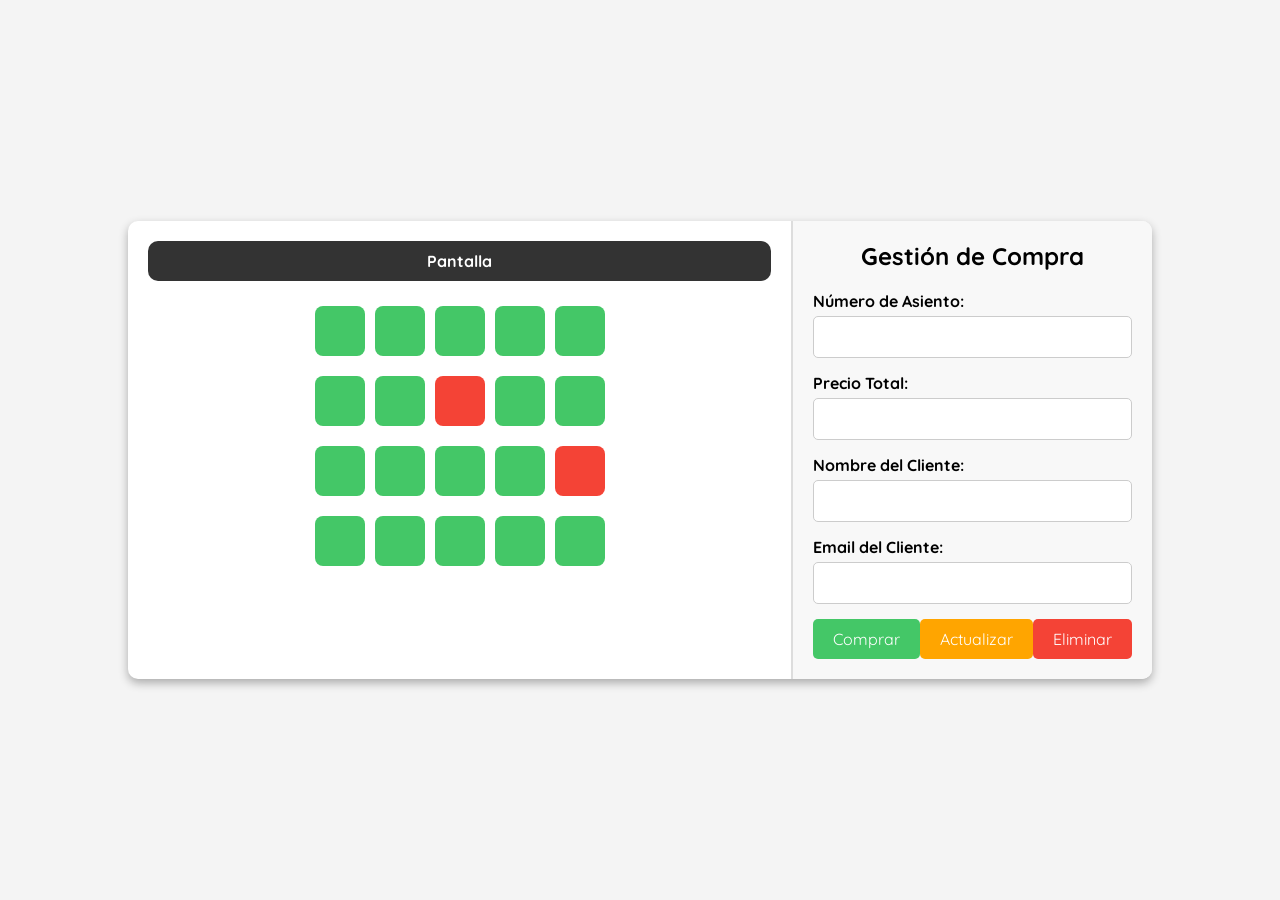
<file: html/cine.html>
<!DOCTYPE html>
<html lang="es">
<head>
    <meta charset="UTF-8">
    <meta name="viewport" content="width=device-width, initial-scale=1.0">
    <meta http-equiv="X-UA-Compatible" content="ie=edge">
    <title>Selección de Asientos y Compra</title>
    <link rel="stylesheet" href="../../ProjectoCine/css/styles.css">
</head>
<body>
    <div class="container">
        <div class="seats-section">
            <div class="screen">Pantalla</div>
            <div class="seats-container">
                <div class="row">
                    <div class="seat available" data-seat="1"></div>
                    <div class="seat available" data-seat="2"></div>
                    <div class="seat available" data-seat="3"></div>
                    <div class="seat available" data-seat="4"></div>
                    <div class="seat available" data-seat="5"></div>
                </div>
                <div class="row">
                    <div class="seat available" data-seat="6"></div>
                    <div class="seat available" data-seat="7"></div>
                    <div class="seat occupied" data-seat="8"></div>
                    <div class="seat available" data-seat="9"></div>
                    <div class="seat available" data-seat="10"></div>
                </div>
                <div class="row">
                    <div class="seat available" data-seat="11"></div>
                    <div class="seat available" data-seat="12"></div>
                    <div class="seat available" data-seat="13"></div>
                    <div class="seat available" data-seat="14"></div>
                    <div class="seat occupied" data-seat="15"></div>
                </div>
                <div class="row">
                    <div class="seat available" data-seat="16"></div>
                    <div class="seat available" data-seat="17"></div>
                    <div class="seat available" data-seat="18"></div>
                    <div class="seat available" data-seat="19"></div>
                    <div class="seat available" data-seat="20"></div>
                </div>
            </div>
        </div>
        <div class="crud-section">
            <h2>Gestión de Compra</h2>
            <form id="compra-form" method="POST">
                <label for="seat-number">Número de Asiento:</label>
                <input type="text" id="seat-number" name="seat-number" readonly>
                
                <label for="total-price">Precio Total:</label>
                <input type="text" id="total-price" name="total-price" readonly>

                <label for="customer-name">Nombre del Cliente:</label>
                <input type="text" id="customer-name" name="customer-name" required>
                
                <label for="customer-email">Email del Cliente:</label>
                <input type="email" id="customer-email" name="customer-email" required>

                <div class="button-group">
                    <button type="submit">Comprar</button>
                    <button type="button">Actualizar</button>
                    <button type="button">Eliminar</button>
                </div>
            </form>
        </div>
    </div>

    <script src="../../ProjectoCine/js/cine.js"></script>
</body>
</html>
</file>
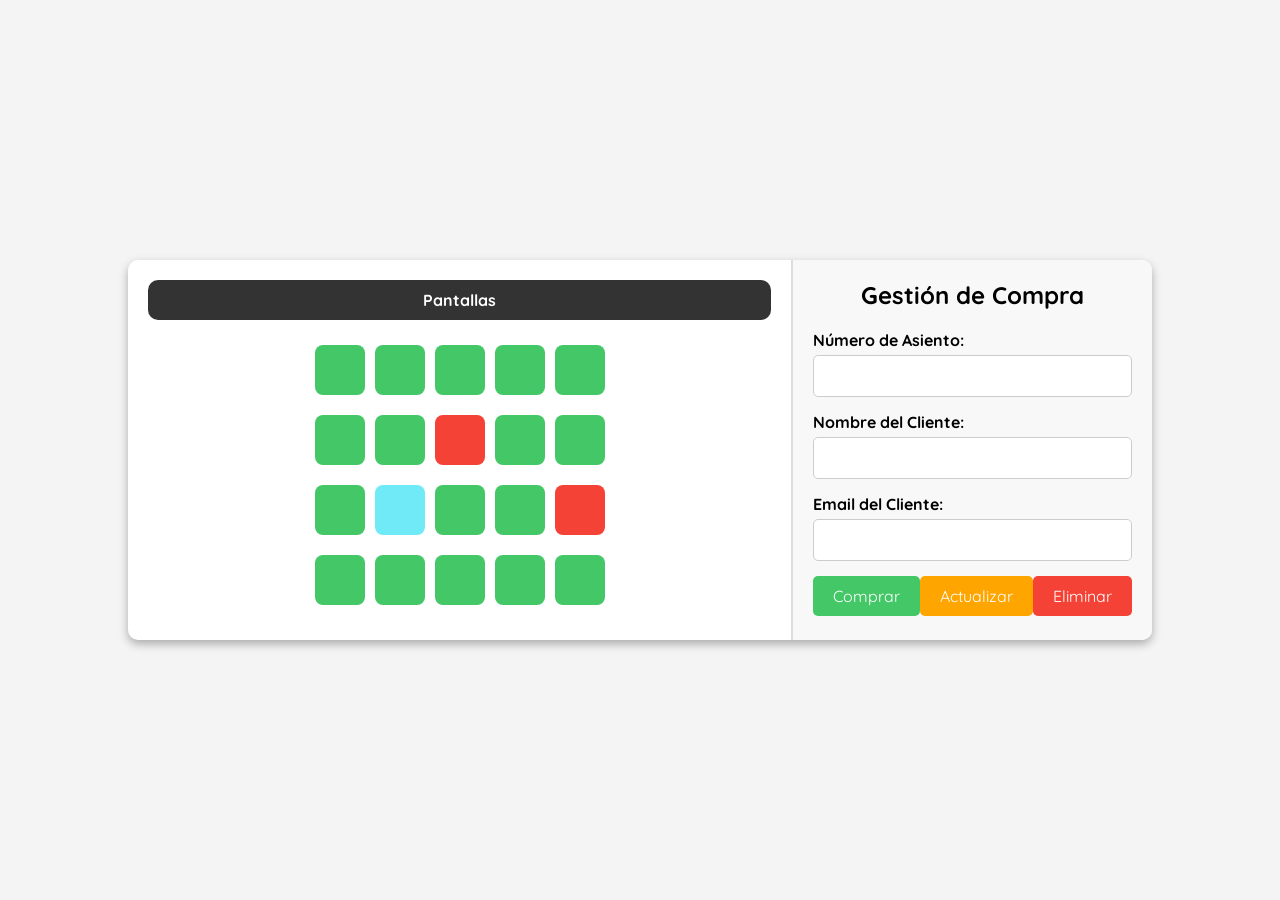
<file: ProjectoCine/html/cine.html>
<!DOCTYPE html>
<html lang="es">
<head>
    <meta charset="UTF-8">
    <meta name="viewport" content="width=device-width, initial-scale=1.0">
    <title>Selección de Asientos y Compra</title>
    <link rel="stylesheet" href="/css/styles.css">
</head>
<body>
    <div class="container">
        <div class="seats-section">
            <div class="screen">Pantallas</div>
            <div class="seats-container">
                <div class="row">
                    <div class="seat available"></div>
                    <div class="seat available"></div>
                    <div class="seat available"></div>
                    <div class="seat available"></div>
                    <div class="seat available"></div>
                </div>
                <div class="row">
                    <div class="seat available"></div>
                    <div class="seat available"></div>
                    <div class="seat occupied"></div>
                    <div class="seat available"></div>
                    <div class="seat available"></div>
                </div>
                <div class="row">
                    <div class="seat available"></div>
                    <div class="seat selected"></div>
                    <div class="seat available"></div>
                    <div class="seat available"></div>
                    <div class="seat occupied"></div>
                </div>
                <div class="row">
                    <div class="seat available"></div>
                    <div class="seat available"></div>
                    <div class="seat available"></div>
                    <div class="seat available"></div>
                    <div class="seat available"></div>
                </div>
            </div>
        </div>
        <div class="crud-section">
            <h2>Gestión de Compra</h2>
            <form>
                <label for="seat-number">Número de Asiento:</label>
                <input type="text" id="seat-number" name="seat-number" required>
                
                <label for="customer-name">Nombre del Cliente:</label>
                <input type="text" id="customer-name" name="customer-name" required>
                
                <label for="customer-email">Email del Cliente:</label>
                <input type="email" id="customer-email" name="customer-email" required>

                <div class="button-group">
                    <button type="submit">Comprar</button>
                    <button type="button">Actualizar</button>
                    <button type="button">Eliminar</button>
                </div>
            </form>
        </div>
    </div>
</body>
</html>
</file>
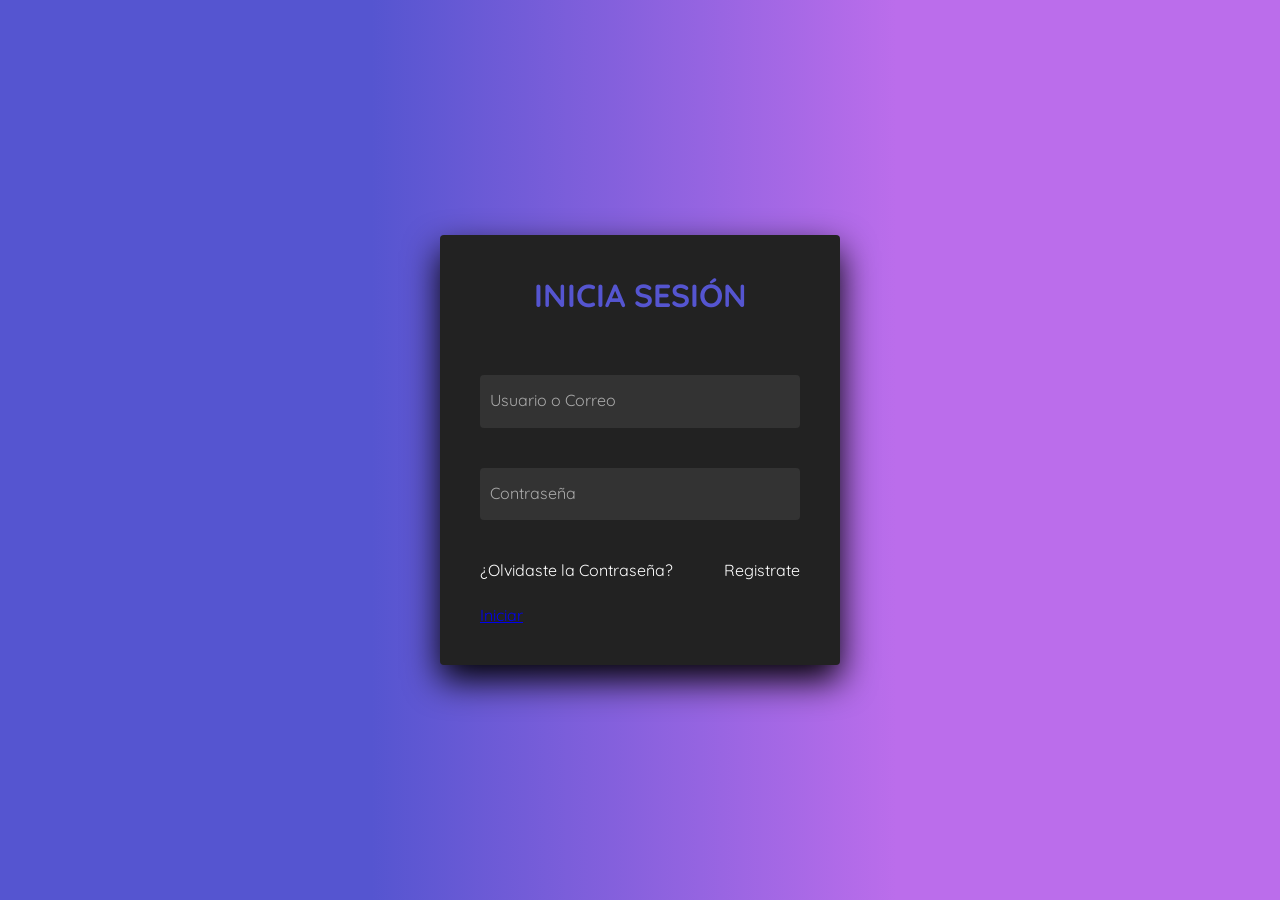
<file: ProjectoCine/html/hola.html>
<!DOCTYPE html>
<html lang="en">
<head>
    <meta charset="UTF-8">
    <meta name="viewport" content="width=device-width, initial-scale=1.0">
    <title>LoginCine</title>
    <link rel="stylesheet" href="/css/styles.css">
</head>
<body>
    <section>
        <!-- Aquí van las etiquetas span (puedes omitirlas si son solo para decoración) -->
        <div class="signin">
            <div class="content">
                <h2>Inicia Sesión</h2>
                <div class="form">
                    <div class="inputBox">
                        <input type="text" required>
                        <i>Usuario o Correo</i>
                    </div>
                    <div class="inputBox">
                        <input type="password" required>
                        <i>Contraseña</i>
                    </div>
                    <div class="links">
                        <a href="#">¿Olvidaste la Contraseña?</a>
                        <a href="#">Registrate</a>
                    </div>
                    <div class="inputBox">
                        <!-- En lugar de un botón submit, usa un enlace con apariencia de botón -->
                        <a href="index.html" class="button">Iniciar</a>
                    </div>
                </div>
            </div>
        </div>
    </section>
</body>
</html>
</file>
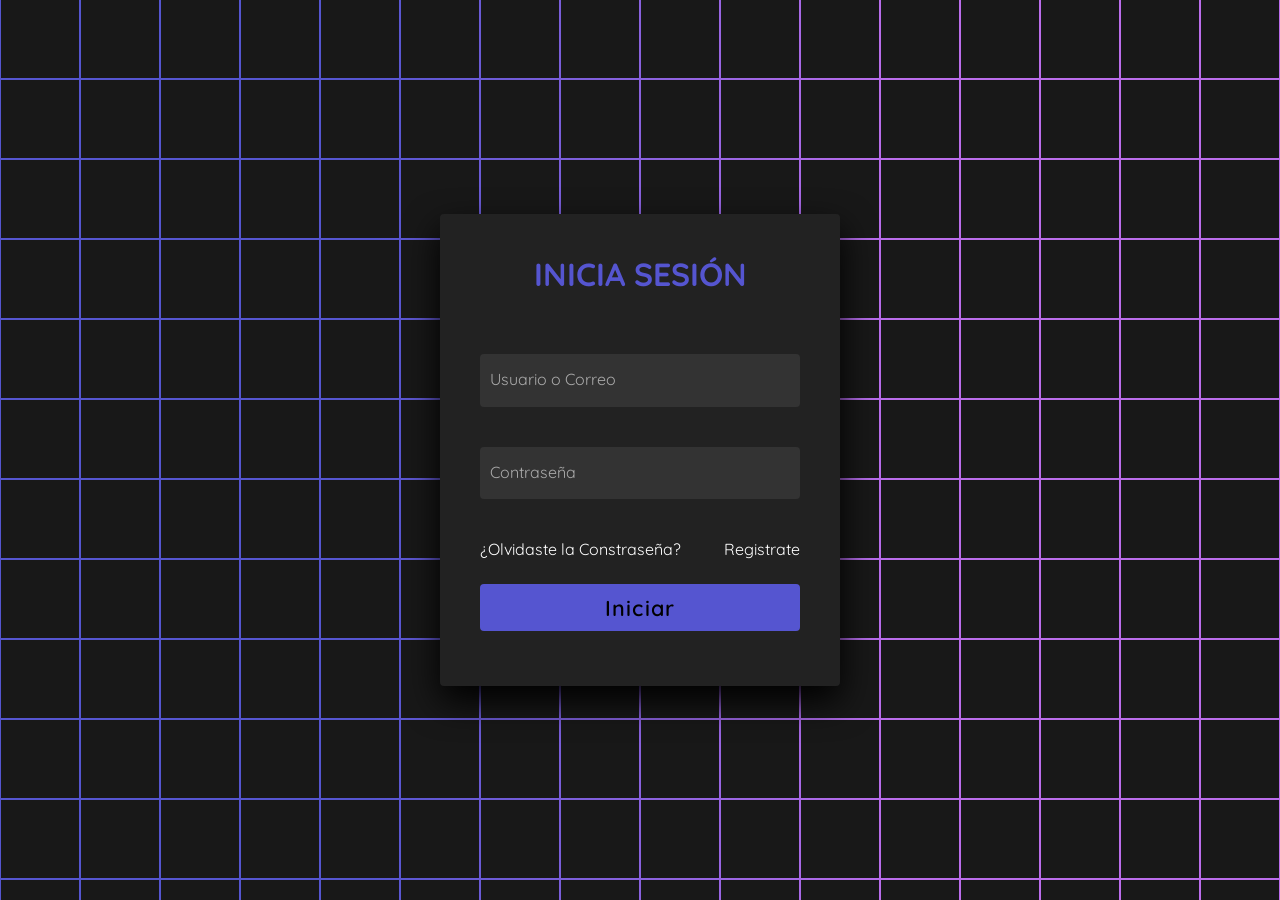
<file: ProjectoCine/html/login.html>
<!DOCTYPE html>
<html lang="en">
<head>
    <meta charset="UTF-8">
    <meta name="viewport" content="width=device-width, initial-scale=1.0">
    <title>LoginCine</title>
    <link rel="stylesheet" href="/css/styles.css">
</head>
<body>
    <section>
        <span></span>
        <span></span>
        <span></span>
        <span></span>
        <span></span>
        <span></span>
        <span></span>
        <span></span>
        <span></span>
        <span></span>
        <span></span>
        <span></span>
        <span></span>
        <span></span>
        <span></span>
        <span></span>
        <span></span>
        <span></span>
        <span></span>
        <span></span>
        <span></span>
        <span></span>
        <span></span>
        <span></span>
        <span></span>
        <span></span>
        <span></span>
        <span></span>
        <span></span>
        <span></span>
        <span></span>
        <span></span>
        <span></span>
        <span></span>
        <span></span>
        <span></span>
        <span></span>
        <span></span>
        <span></span>
        <span></span>
        <span></span>
        <span></span>
        <span></span>
        <span></span>
        <span></span>
        <span></span>
        <span></span>
        <span></span>
        <span></span>
        <span></span>
        <span></span>
        <span></span>
        <span></span>
        <span></span>
        <span></span>
        <span></span>
        <span></span>
        <span></span>
        <span></span>
        <span></span>
        <span></span>
        <span></span>
        <span></span>
        <span></span>
        <span></span>
        <span></span>
        <span></span>
        <span></span>
        <span></span>
        <span></span>
        <span></span>
        <span></span>
        <span></span>
        <span></span>
        <span></span>
        <span></span>
        <span></span>
        <span></span>
        <span></span>
        <span></span>
        <span></span>
        <span></span>
        <span></span>
        <span></span>
        <span></span>
        <span></span>
        <span></span>
        <span></span>
        <span></span>
        <span></span>
        <span></span>
        <span></span>
        <span></span>
        <span></span>
        <span></span>
        <span></span>
        <span></span>
        <span></span>
        <span></span>
        <span></span>
        <span></span>
        <span></span>
        <span></span>
        <span></span>
        <span></span>
        <span></span>
        <span></span>
        <span></span>
        <span></span>
        <span></span>
        <span></span>
        <span></span>
        <span></span>
        <span></span>
        <span></span>
        <span></span>
        <span></span>
        <span></span>
        <span></span>
        <span></span>
        <span></span>
        <span></span>
        <span></span>
        <span></span>
        <span></span>
        <span></span>
        <span></span>
        <span></span>
        <span></span>
        <span></span>
        <span></span>
        <span></span>
        <span></span>
        <span></span>
        <span></span>
        <span></span>
        <span></span>
        <span></span>
        <span></span>
        <span></span>
        <span></span>
        <span></span>
        <span></span>
        <span></span>
        <span></span>
        <span></span>
        <span></span>
        <span></span>
        <span></span>
        <span></span>
        <span></span>
        <span></span>
        <span></span>
        <span></span>
        <span></span>
        <span></span>
        <span></span>
        <span></span>
        <span></span>
        <span></span>
        <span></span>
        <span></span>
        <span></span>
        <span></span>
        <span></span>
        <span></span>
        <span></span>
        <span></span>
        <span></span>
        <span></span>
        <span></span>
        <span></span>
        <span></span>
        <span></span>
        <span></span>
        <span></span>
        <span></span>
        <span></span>
        <span></span>
        <span></span>
        <span></span>
        <span></span>
        <span></span>
        <span></span>
        <span></span>
        <span></span>
        <span></span>
        <span></span>
        <span></span>
        <span></span>
        <span></span>
        <span></span>
        <span></span>
        <span></span>
        <span></span>
        <span></span>
        <span></span>
        <span></span>
        <span></span>
        <span></span>
        <span></span>
        <span></span>
        <span></span>
        <span></span>
        <span></span>
        <span></span>
        <span></span>
        <span></span>
        <span></span>
        <span></span>
        <span></span>
        <span></span>
        <span></span>
        <span></span>
        <span></span>
        <span></span>
        <span></span>
        <span></span>
        <span></span>
        <span></span>
        <span></span>
        <span></span>
        <span></span>
        <span></span>
        <span></span>
        <span></span>
        <span></span>
        <span></span>
        <span></span>
        <span></span>
        <span></span>
        <span></span>
        <span></span>
        <span></span>
        <span></span>
        <span></span>
        <span></span>
        <span></span>
        <span></span>
        <span></span>
        <span></span>
        <span></span>
        <span></span>
        <span></span>
        <span></span>
        <span></span>
        <span></span>
        <span></span>
        <span></span>
        <span></span>
        <span></span>
        <span></span>
        <span></span>
        <span></span>
        <span></span>
        <span></span>
        <span></span>
        <span></span>
        <span></span>
        <span></span>
        <div class="signin">
            <div class="content">
                <h2>Inicia Sesión</h2>
                <div class="form">
                    <div class="inputBox">
                        <input type="text" required>
                        <i>Usuario o Correo</i>
                    </div>
                    <div class="inputBox">
                        <input type="password" required>
                        <i>Contraseña</i>
                    </div>
                    <div class="links">
                        <a href="#">¿Olvidaste la Constraseña?</a>
                        <a href="#">Registrate</a>
                    </div>
                    <div class="inputBox">
                        <input type="submit" value="Iniciar" >
                    </div>
                </div>
            </div>
        </div>
    </section>
    
</body>
</html>
</file>
<file: ProjectoCine/css/styles.css>
@import url('https://fonts.googleapis.com/css2?family=Quicksand:wght@300..700&display=swap');


*{
    margin: 0;
    padding: 0;
    box-sizing: border-box;
    font-family: "Quicksand", sans-serif;
}

body{
    display: flex;
    justify-content: center;
    align-items: center;
    min-height: 100vh;
    background: #000;
}

section{
    position: absolute;
    width: 100vw;
    height: 100vh;
    display: flex;
    justify-content: center;
    align-items: center;
    gap: 2px;
    flex-wrap: wrap;
    overflow: hidden;
}

section::before{
    content: '';
    position: absolute;
    width: 100%;
    height: 100%;
    background: linear-gradient(90deg, rgba(85,85,208,1)29%, rgba(187,109,235,1)70%);
    animation: animate 5s linear infinite;
}

@keyframes animate{
    0%{
        transform: translateY(-100%);
    }
    100%{
        transform: translateY(100%);
    }
}

section span{
    position: relative;
    display: block;
    width: calc(6.25vw - 2px);
    height: calc(6.25vw - 2px);
    background: #181818;
    z-index: 2;
    transition: 1.5s;
}

section span:hover{
    background: #BB6DEB;
    transition: 0s;
}

section .signin{
    position: absolute;
    width: 400px;
    background: #222;
    z-index: 1000;
    justify-content: center;
    align-items: center;
    padding: 40px;
    border-radius: 4px;
    box-shadow: 0 15px 35px rgba(0,0,0,9);
}

section .signin .content{
    position: relative;
    width: 100%;
    display: flex;
    justify-content: center;
    align-items: center;
    flex-direction: column;
    gap: 40px;
}

section .signin .content h2{
font-size: 2em;
color: #5555D0;
text-transform: uppercase;
}

section .signin .content .form{
    width: 100%;
    display: flex;
    flex-direction: column;
    gap: 25px;
}

section .signin .content .form .inputBox{
    position: relative;
    width: 100%;
}

section .signin .content .form .inputBox input{
    position: relative;
    width: 100%;
    background: #333;
    border: none;
    padding: 25px 10px 7.5px;
    border-radius: 4px;
    color: #FFF;
    font-weight: 500;
    font-size: 1em;
}

section .signin .content .form .inputBox i {
    position: absolute;
    left: 0;
    padding:  15px 10px;
    font-style: normal;
    color: #aaa;
    transition: 0.5s;
    pointer-events: none;
}

.signin .content .form .inputBox input:focus ~ i,
.signin .content .form .inputBox input:valid ~ i{
    transform: translateY(-7.5px);
    color: #FFF;
}
.signin .content .form .links{
    position: relative;
    width: 100%;
    display: flex;
    justify-content: space-between;
}
.signin .content .form .links a{
    color: #FFF;
    text-decoration: none;
}

.signin .content .form .inputBox input[type="submit"]{
    padding: 10px;
    background: #5555D0;
    color: #000;
    font-weight: 600;
    font-size: 1.35em;
    letter-spacing: 0.05em;
    cursor: pointer;
}


.signin .content .form .inputBox input[type="submit"]:hover{
    background: #BB6DEB;
}

input[type="submit"]:active{
    opacity: 0.6;
}

@media(max-width: 900px){
    section span{
        width: calc(10vw - 2px);
        height: calc(10vw - 2px);
    }
}

@media(max-width: 600px){
    section span{
        width: calc(20vw - 2px);
        height: calc(20vw - 2px);
    }
}





body {
    display: flex;
    justify-content: center;
    align-items: center;
    height: 100vh;
    background-color: #f4f4f4;
    margin: 0;
    font-family: Arial, sans-serif;
}

.container {
    display: flex;
    width: 80%;
    max-width: 1200px;
    background-color: white;
    box-shadow: 0 4px 10px rgba(0, 0, 0, 0.3);
    border-radius: 10px;
    overflow: hidden;
}

.seats-section, .crud-section {
    padding: 20px;
}

.seats-section {
    flex: 2;
    display: flex;
    flex-direction: column;
    align-items: center;
}

.screen {
    background-color: #333;
    height: 40px;
    width: 100%;
    margin-bottom: 20px;
    text-align: center;
    line-height: 40px;
    color: white;
    font-weight: bold;
    border-radius: 10px;
}

.seats-container {
    display: flex;
    flex-direction: column;
    align-items: center;
}

.row {
    display: flex;
    margin-bottom: 10px;
}

.seat {
    background-color: #444451;
    height: 50px;
    width: 50px;
    margin: 5px;
    border-radius: 8px;
    transition: background-color 0.3s, transform 0.2s;
    position: relative;
}

.seat.available {
    background-color: #44c767;
}

.seat.selected {
    background-color: #6feaf6;
}

.seat.occupied {
    background-color: #f44336;
}

.seat:hover {
    background-color: #777;
}

.crud-section {
    flex: 1;
    background-color: #f8f8f8;
    padding: 20px;
    border-left: 2px solid #ddd;
}

h2 {
    text-align: center;
    margin-bottom: 20px;
}

form {
    display: flex;
    flex-direction: column;
}

label {
    margin-bottom: 5px;
    font-weight: bold;
}

input {
    margin-bottom: 15px;
    padding: 10px;
    border: 1px solid #ccc;
    border-radius: 5px;
    font-size: 16px;
}

.button-group {
    display: flex;
    justify-content: space-between;
}

button {
    padding: 10px 20px;
    border: none;
    border-radius: 5px;
    cursor: pointer;
    font-size: 16px;
}

button[type="submit"] {
    background-color: #44c767;
    color: white;
}

button[type="button"] {
    background-color: #f44336;
    color: white;
}

button[type="button"]:nth-child(2) {
    background-color: #ffa500;
}

/* index */
</file>
<file: css/styles.css>
@import url('https://fonts.googleapis.com/css2?family=Quicksand:wght@300..700&display=swap');
*{
    margin: 0;
    padding: 0;
    box-sizing: border-box;
    font-family: "Quicksand", sans-serif;
}

body{
    display: flex;
    justify-content: center;
    align-items: center;
    min-height: 100vh;
    background: #000;
}

section{
    position: absolute;
    width: 100vw;
    height: 100vh;
    display: flex;
    justify-content: center;
    align-items: center;
    gap: 2px;
    flex-wrap: wrap;
    overflow: hidden;
}

section::before{
    content: '';
    position: absolute;
    width: 100%;
    height: 100%;
    background: linear-gradient(90deg, rgba(85,85,208,1)29%, rgba(187,109,235,1)70%);
    animation: animate 5s linear infinite;
}

@keyframes animate{
    0%{
        transform: translateY(-100%);
    }
    100%{
        transform: translateY(100%);
    }
}

section span{
    position: relative;
    display: block;
    width: calc(6.25vw - 2px);
    height: calc(6.25vw - 2px);
    background: #181818;
    z-index: 2;
    transition: 1.5s;
}

section span:hover{
    background: #BB6DEB;
    transition: 0s;
}

section .signin{
    position: absolute;
    width: 400px;
    background: #222;
    z-index: 1000;
    justify-content: center;
    align-items: center;
    padding: 40px;
    border-radius: 4px;
    box-shadow: 0 15px 35px rgba(0,0,0,9);
}

section .signin .content{
    position: relative;
    width: 100%;
    display: flex;
    justify-content: center;
    align-items: center;
    flex-direction: column;
    gap: 40px;
}

section .signin .content h2{
font-size: 2em;
color: #5555D0;
text-transform: uppercase;
}

section .signin .content .form{
    width: 100%;
    display: flex;
    flex-direction: column;
    gap: 25px;
}

section .signin .content .form .inputBox{
    position: relative;
    width: 100%;
}

section .signin .content .form .inputBox input{
    position: relative;
    width: 100%;
    background: #333;
    border: none;
    padding: 25px 10px 7.5px;
    border-radius: 4px;
    color: #FFF;
    font-weight: 500;
    font-size: 1em;
}

section .signin .content .form .inputBox i {
    position: absolute;
    left: 0;
    padding:  15px 10px;
    font-style: normal;
    color: #aaa;
    transition: 0.5s;
    pointer-events: none;
}

.signin .content .form .inputBox input:focus ~ i,
.signin .content .form .inputBox input:valid ~ i{
    transform: translateY(-7.5px);
    color: #FFF;
}
.signin .content .form .links{
    position: relative;
    width: 100%;
    display: flex;
    justify-content: space-between;
}
.signin .content .form .links a{
    color: #FFF;
    text-decoration: none;
}

.signin .content .form .inputBox input[type="submit"]{
    padding: 10px;
    background: #5555D0;
    color: #000;
    font-weight: 600;
    font-size: 1.35em;
    letter-spacing: 0.05em;
    cursor: pointer;
}


.signin .content .form .inputBox input[type="submit"]:hover{
    background: #BB6DEB;
}

input[type="submit"]:active{
    opacity: 0.6;
}

@media(max-width: 900px){
    section span{
        width: calc(10vw - 2px);
        height: calc(10vw - 2px);
    }
}

@media(max-width: 600px){
    section span{
        width: calc(20vw - 2px);
        height: calc(20vw - 2px);
    }
}






body {
    display: flex;
    justify-content: center;
    align-items: center;
    height: 100vh;
    background-color: #f4f4f4;
    margin: 0;
    font-family: Arial, sans-serif;
}

.container {
    display: flex;
    width: 80%;
    max-width: 1200px;
    background-color: white;
    box-shadow: 0 4px 10px rgba(0, 0, 0, 0.3);
    border-radius: 10px;
    overflow: hidden;
}

.seats-section, .crud-section {
    padding: 20px;
}

.seats-section {
    flex: 2;
    display: flex;
    flex-direction: column;
    align-items: center;
}

.screen {
    background-color: #333;
    height: 40px;
    width: 100%;
    margin-bottom: 20px;
    text-align: center;
    line-height: 40px;
    color: white;
    font-weight: bold;
    border-radius: 10px;
}

.seats-container {
    display: flex;
    flex-direction: column;
    align-items: center;
}

.row {
    display: flex;
    margin-bottom: 10px;
}

.seat {
    background-color: #444451;
    height: 50px;
    width: 50px;
    margin: 5px;
    border-radius: 8px;
    transition: background-color 0.3s, transform 0.2s;
    position: relative;
}

.seat.available {
    background-color: #44c767;
}

.seat.selected {
    background-color: #6feaf6;
}

.seat.occupied {
    background-color: #f44336;
}

.seat:hover {
    background-color: #777;
}

.crud-section {
    flex: 1;
    background-color: #f8f8f8;
    padding: 20px;
    border-left: 2px solid #ddd;
}

h2 {
    text-align: center;
    margin-bottom: 20px;
}

form {
    display: flex;
    flex-direction: column;
}

label {
    margin-bottom: 5px;
    font-weight: bold;
}

input {
    margin-bottom: 15px;
    padding: 10px;
    border: 1px solid #ccc;
    border-radius: 5px;
    font-size: 16px;
}

.button-group {
    display: flex;
    justify-content: space-between;
}

button {
    padding: 10px 20px;
    border: none;
    border-radius: 5px;
    cursor: pointer;
    font-size: 16px;
}

button[type="submit"] {
    background-color: #44c767;
    color: white;
}

button[type="button"] {
    background-color: #f44336;
    color: white;
}

button[type="button"]:nth-child(2) {
    background-color: #ffa500;
}

/* Botón estilizado */
</file>
